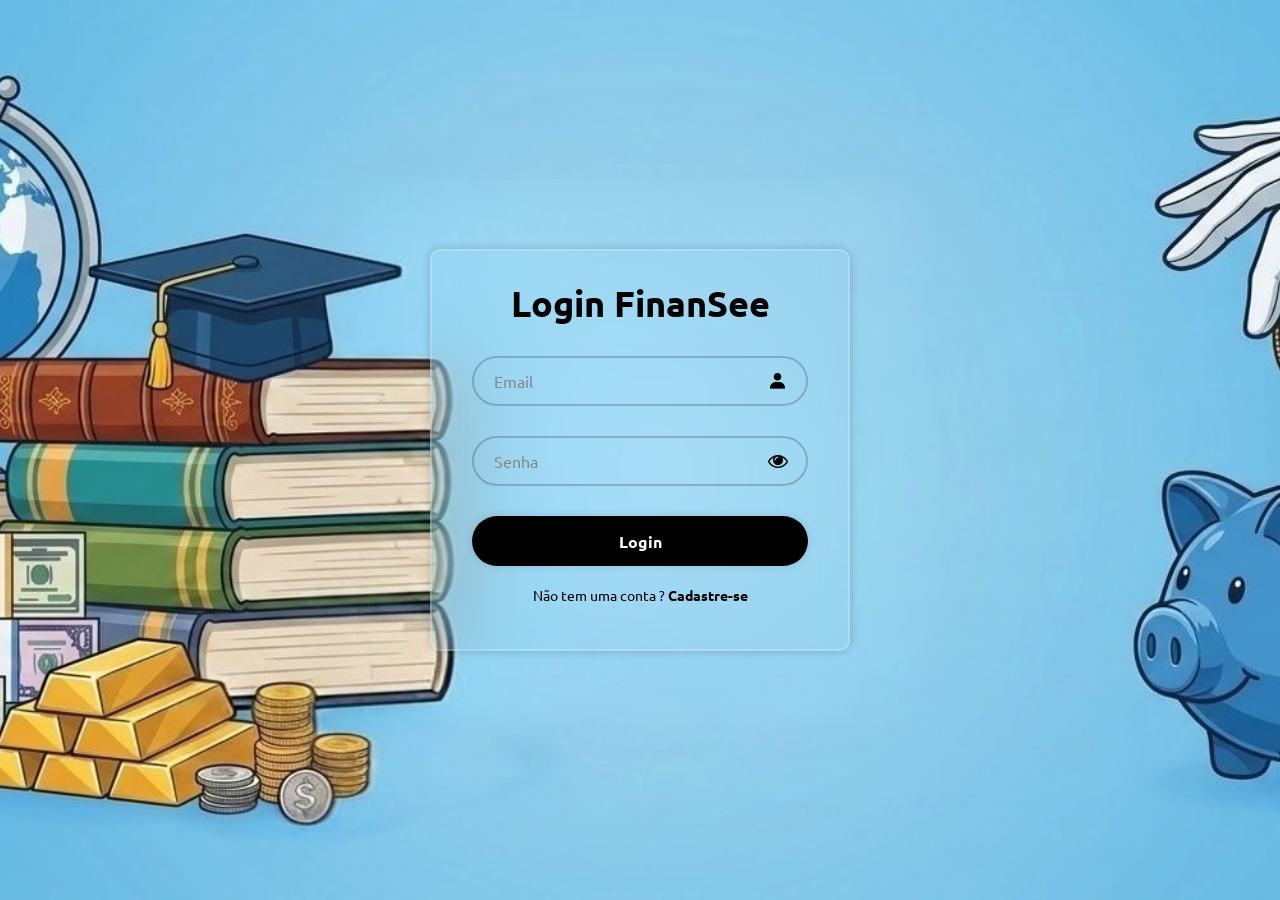
<file: TelaInicial/index.html>
<!DOCTYPE html>
<html lang="pt-br">
<head>
    <meta charset="UTF-8">
    <meta name="viewport" content="width=device-width, initial-scale=1.0">
    <link href='https://unpkg.com/boxicons@2.1.4/css/boxicons.min.css'rel='stylesheet'> 
    <link rel="stylesheet" href="styleTelaInicial.css">
    <link rel="stylesheet" href="https://stackpath.bootstrapcdn.com/font-awesome/4.7.0/css/font-awesome.min.css">  
    <title>FinanSee</title>
</head>
<body>
    <main class="Container">
        <form>
            <h1>Login FinanSee</h1>
            <div id="msgError"></div>
            <div class="input-box">
                <input type="text" id="usuario" placeholder="Email " required>
                <label id="labelUsuario" for="usuario"></label>
                <i class="bx bxs-user"></i>
            </div>
            <div class="input-box">
                <input placeholder="Senha" type="password" id="senha" required>
                <label id="labelSenha" for="senha"> </label>
                <i id="verSenha" class="fa fa-eye" aria-hidden="true"></i>
            </div>


            <button type="submit" class="login" onclick="entrar(event)">Login</button>

            <div class="register-link">
                <p>Não tem uma conta ? <a href="../cadastrar/cadastro.html">Cadastre-se</a></p>
            </div>
        </form>
    </main>
    
    <script>
        let btn = document.querySelector('#verSenha')

    btn.addEventListener('click', ()=>{
        let inputSenha = document.querySelector('#senha')

        if(inputSenha.getAttribute('type') === 'password'){
            inputSenha.setAttribute('type', 'text')
        } else {
            inputSenha.setAttribute('type', 'password')
        }
    })

    function entrar(event){
        event.preventDefault();

        let usuario = document.querySelector('#usuario');
        let senha = document.querySelector('#senha');
        let msgError = document.querySelector('#msgError');
        let usuarioLabel = document.querySelector('#labelUsuario');
        let senhaLabel = document.querySelector('#labelSenha');

        if(usuario.value.trim() === "" || senha.value.trim() === ""){
            msgError.innerHTML = "Preencha todos os campos!";
            msgError.style.color = "red";
            return;
        }

        let listaUser = JSON.parse(localStorage.getItem('listaUser')) || [];
        let userValid = { user: '', senha: '' };

        listaUser.forEach((item) => {
            if(usuario.value === item.userCard && senha.value === item.senhaCard){
            userValid = {
                user: item.userCard,
                senha: item.senhaCard
            }
            }
        });

        if(usuario.value === userValid.user && senha.value === userValid.senha){
            alert("Login realizado com sucesso!");
            localStorage.setItem("usuarioLogado", userValid.user);
            window.location.href = "../HomePgae/HomePage.html";
        } else {
            usuarioLabel.style.color = 'red';
            usuario.style.borderColor = 'red';
            senhaLabel.style.color = 'red';
            senha.style.borderColor = 'red';
            msgError.style.display = 'block';
            msgError.style.color = 'red';
            msgError.innerHTML = 'Usuário ou senha incorretos';
            usuario.focus();
        }
        }
    </script>
</body>
</html>
</file>
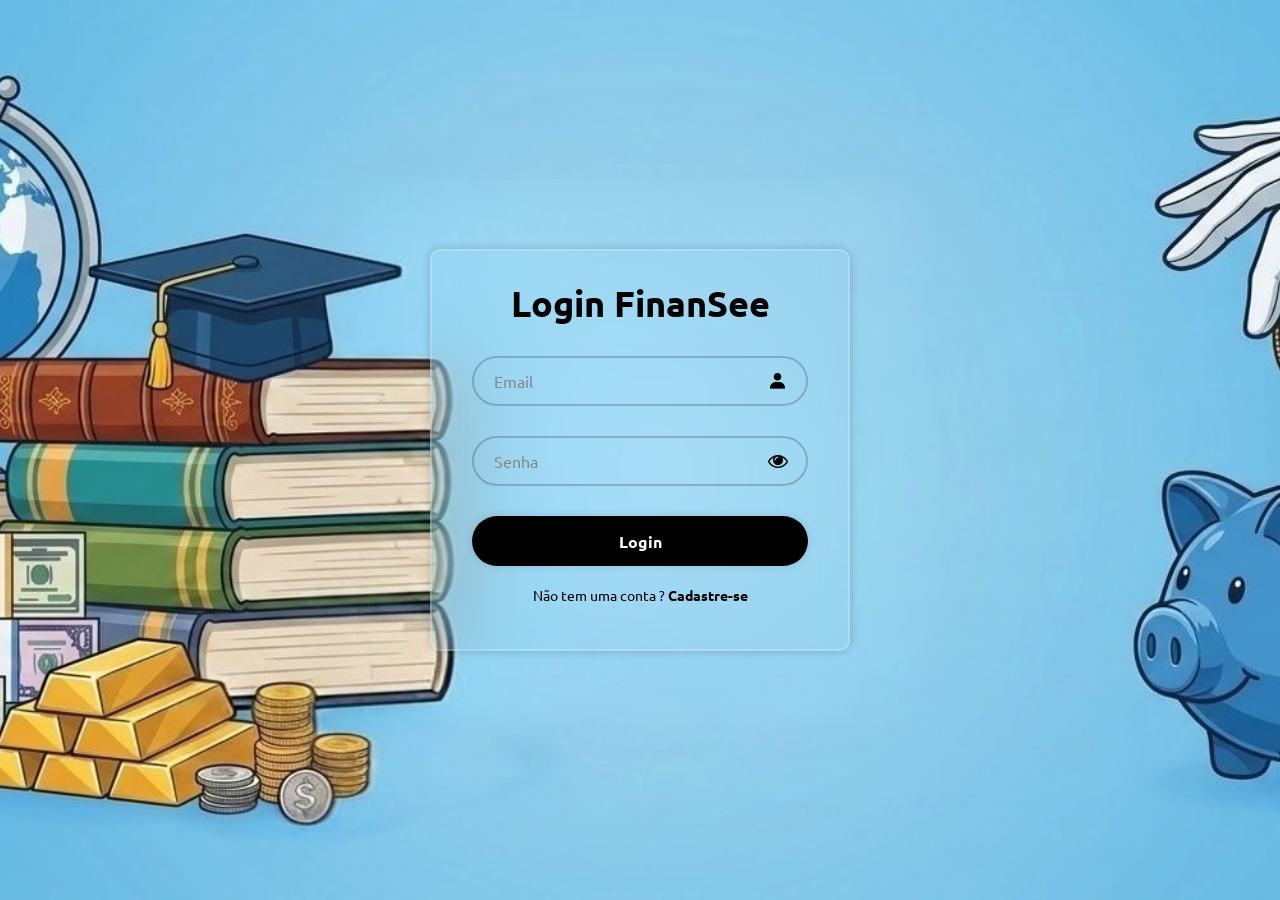
<file: target/FinanSee/TelaInicial/index.html>
<!DOCTYPE html>
<html lang="pt-br">
<head>
    <meta charset="UTF-8">
    <meta name="viewport" content="width=device-width, initial-scale=1.0">
    <link href='https://unpkg.com/boxicons@2.1.4/css/boxicons.min.css'rel='stylesheet'> 
    <link rel="stylesheet" href="styleTelaInicial.css">
    <link rel="stylesheet" href="https://stackpath.bootstrapcdn.com/font-awesome/4.7.0/css/font-awesome.min.css">  
    <title>FinanSee</title>
</head>
<body>
    <main class="Container">
        <form>
            <h1>Login FinanSee</h1>
            <div id="msgError"></div>
            <div class="input-box">
                <input type="text" id="usuario" placeholder="Email " required>
                <label id="labelUsuario" for="usuario"></label>
                <i class="bx bxs-user"></i>
            </div>
            <div class="input-box">
                <input placeholder="Senha" type="password" id="senha" required>
                <label id="labelSenha" for="senha"> </label>
                <i id="verSenha" class="fa fa-eye" aria-hidden="true"></i>
            </div>


            <button type="submit" class="login" onclick="entrar(event)">Login</button>

            <div class="register-link">
                <p>Não tem uma conta ? <a href="../cadastrar/cadastro.html">Cadastre-se</a></p>
            </div>
        </form>
    </main>
    
    <script>
        let btn = document.querySelector('#verSenha')

    btn.addEventListener('click', ()=>{
        let inputSenha = document.querySelector('#senha')

        if(inputSenha.getAttribute('type') === 'password'){
            inputSenha.setAttribute('type', 'text')
        } else {
            inputSenha.setAttribute('type', 'password')
        }
    })

    async function entrar(event) {
    event.preventDefault();

    const usuario = document.querySelector("#usuario");
    const senha = document.querySelector("#senha");
    const msgError = document.querySelector("#msgError");

    const usuarioLabel = document.querySelector("#labelUsuario");
    const senhaLabel = document.querySelector("#labelSenha");

    // Limpa mensagens e estilos de erro anteriores
    msgError.innerHTML = "";

    usuario.style.borderColor = "";
    senha.style.borderColor = "";

    usuarioLabel.style.color = "";
    senhaLabel.style.color = "";

    // Verifica campos vazios
    if (
        usuario.value.trim() === "" ||
        senha.value.trim() === ""
    ) {
        msgError.innerHTML = "Preencha todos os campos!";
        msgError.style.color = "red";
        return;
    }

    try {

        const dados = new URLSearchParams();

        dados.append("email", usuario.value.trim());
        dados.append("senha", senha.value);

        const resposta = await fetch("../login", {
            method: "POST",
            headers: {
                "Content-Type": "application/x-www-form-urlencoded"
            },
            body: dados.toString()
        });

        const mensagem = await resposta.text();

        if (resposta.ok) {

            alert(mensagem);

            window.location.href =
                "../HomePgae/HomePage.html";

        } else {

            usuarioLabel.style.color = "red";
            usuario.style.borderColor = "red";

            senhaLabel.style.color = "red";
            senha.style.borderColor = "red";

            msgError.style.display = "block";
            msgError.style.color = "red";
            msgError.innerHTML = mensagem;

            usuario.focus();
        }

    } catch (erro) {

        console.error("Erro ao realizar login:", erro);

        msgError.style.display = "block";
        msgError.style.color = "red";
        msgError.innerHTML =
            "Erro ao conectar com o servidor.";
    }
}
    </script>
</body>
</html>
</file>
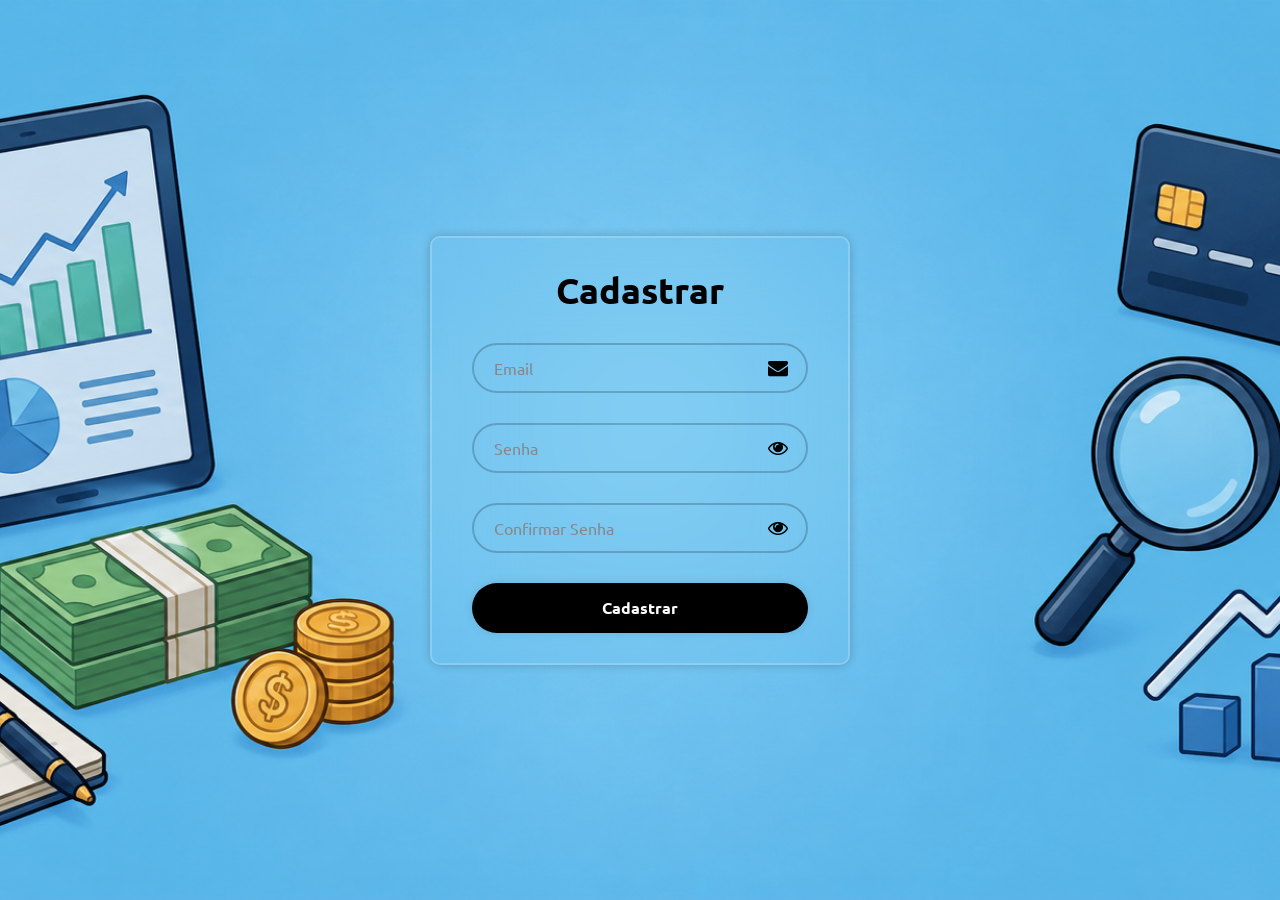
<file: cadastrar/cadastro.html>
<!DOCTYPE html>
<html lang="pt-br">
<head>
  <meta charset="UTF-8">
  <title>Cadastrar Usuário</title>
  <!-- Importa seu CSS -->
  <link rel="stylesheet" href="styleTelaCadastrar.css">
  <!-- Ícones -->
  <link rel="stylesheet" href="https://stackpath.bootstrapcdn.com/font-awesome/4.7.0/css/font-awesome.min.css">  
  <link href='https://unpkg.com/boxicons@2.1.4/css/boxicons.min.css' rel='stylesheet'> 
</head>
<body>
  <main class="Container">
    <form>
      <h1>Cadastrar</h1>

      <div class="input-box">
        <input id="usuario" placeholder="Email" type="email" required>
        <i class="fa fa-envelope" aria-hidden="true"></i>
      </div>

      <div class="input-box">
        <input id="senha" placeholder="Senha" type="password" required>
        <i id="toggleSenha" class="fa fa-eye" aria-hidden="true"></i>
      </div>

      <div class="input-box">
        <input id="confirmSenha" placeholder="Confirmar Senha" type="password" required>
        <i id="toggleConfirmar" class="fa fa-eye" aria-hidden="true"></i>
      </div>

      <div id="msgSuccess"></div>
      <div id="msgError"></div>

      <button type="button" class="login" onclick="cadastrar()">Cadastrar</button>
    </form>
  </main>

  <script>
    function togglePassword(inputId, iconId) {
      const campo = document.getElementById(inputId);
      const icon = document.getElementById(iconId);

      icon.addEventListener("click", () => {
        if (campo.type === "password") {
          campo.type = "text";
          icon.classList.remove("fa-eye");
          icon.classList.add("fa-eye-slash");
        } else {
          campo.type = "password";
          icon.classList.remove("fa-eye-slash");
          icon.classList.add("fa-eye");
        }
      });
    }
    togglePassword("senha", "toggleSenha");
    togglePassword("confirmSenha", "toggleConfirmar");

    function cadastrar(){
      let usuario = document.querySelector('#usuario');
      let senha = document.querySelector('#senha');
      let confirmSenha = document.querySelector('#confirmSenha');
      let msgSuccess = document.querySelector('#msgSuccess');
      let msgError = document.querySelector('#msgError');

      if(senha.value !== confirmSenha.value){
        msgError.innerHTML = "As senhas não coincidem!";
        msgError.style.color = "red";
        return;
      }

      let listaUser = JSON.parse(localStorage.getItem('listaUser')) || [];

      listaUser.push({
        userCard: usuario.value,
        senhaCard: senha.value
      });

      localStorage.setItem('listaUser', JSON.stringify(listaUser));

      msgSuccess.innerHTML = "Usuário cadastrado com sucesso!";
      msgSuccess.style.color = "green";

      usuario.value = "";
      senha.value = "";
      confirmSenha.value = "";
    }
  </script>
</body>
</html>
</file>
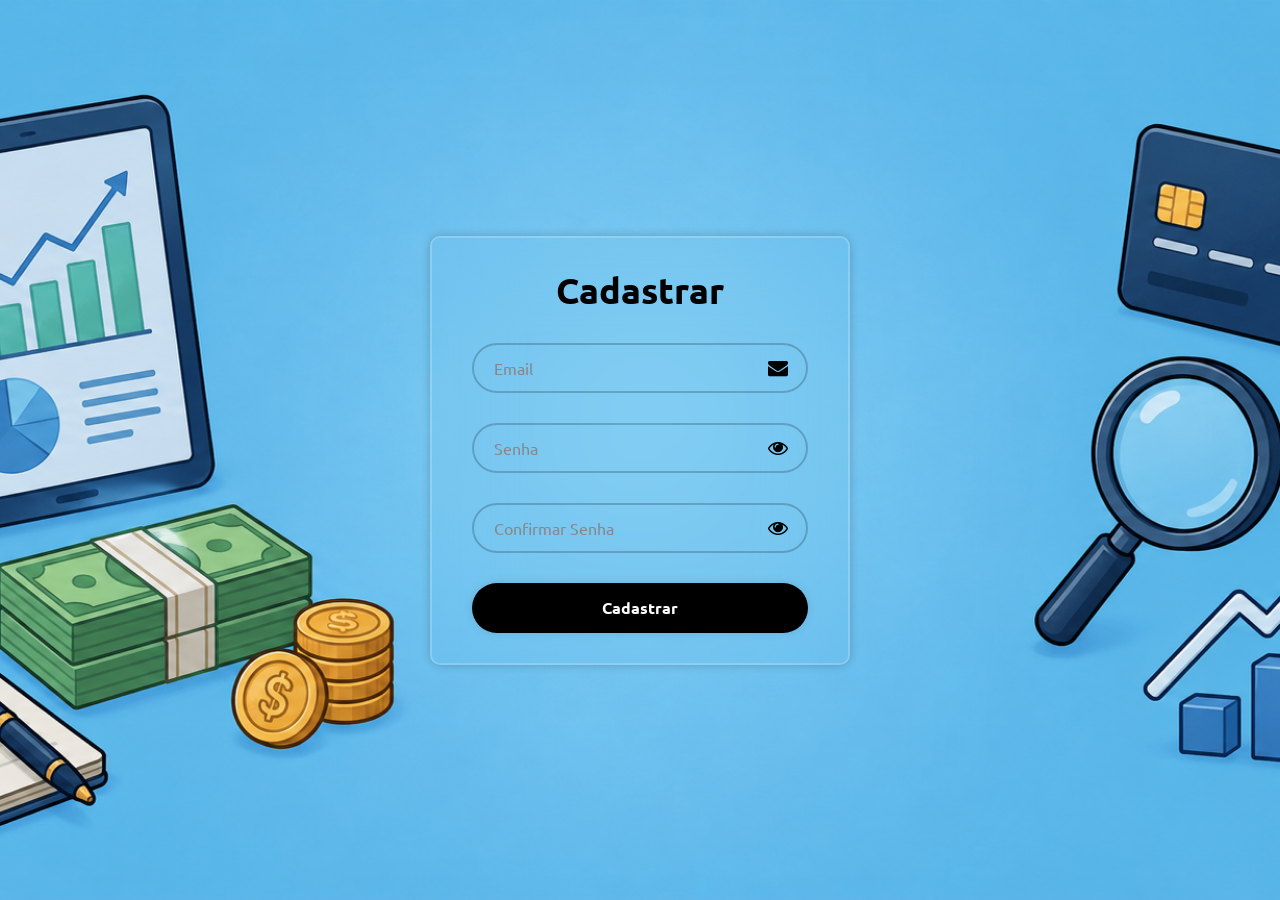
<file: target/FinanSee/cadastrar/cadastro.html>
<!DOCTYPE html>
<html lang="pt-br">
<head>
  <meta charset="UTF-8">
  <title>Cadastrar Usuário</title>
  <!-- Importa seu CSS -->
  <link rel="stylesheet" href="styleTelaCadastrar.css">
  <!-- Ícones -->
  <link rel="stylesheet" href="https://stackpath.bootstrapcdn.com/font-awesome/4.7.0/css/font-awesome.min.css">  
  <link href='https://unpkg.com/boxicons@2.1.4/css/boxicons.min.css' rel='stylesheet'> 
</head>
<body>
  <main class="Container">
    <form>
      <h1>Cadastrar</h1>

      <div class="input-box">
        <input id="usuario" placeholder="Email" type="email" required>
        <i class="fa fa-envelope" aria-hidden="true"></i>
      </div>

      <div class="input-box">
        <input id="senha" placeholder="Senha" type="password" required>
        <i id="toggleSenha" class="fa fa-eye" aria-hidden="true"></i>
      </div>

      <div class="input-box">
        <input id="confirmSenha" placeholder="Confirmar Senha" type="password" required>
        <i id="toggleConfirmar" class="fa fa-eye" aria-hidden="true"></i>
      </div>

      <div id="msgSuccess"></div>
      <div id="msgError"></div>

      <button type="button" class="login" onclick="cadastrar()">Cadastrar</button>
    </form>
  </main>

  <script>
    function togglePassword(inputId, iconId) {
      const campo = document.getElementById(inputId);
      const icon = document.getElementById(iconId);

      icon.addEventListener("click", () => {
        if (campo.type === "password") {
          campo.type = "text";
          icon.classList.remove("fa-eye");
          icon.classList.add("fa-eye-slash");
        } else {
          campo.type = "password";
          icon.classList.remove("fa-eye-slash");
          icon.classList.add("fa-eye");
        }
      });
    }
    togglePassword("senha", "toggleSenha");
    togglePassword("confirmSenha", "toggleConfirmar");

    async function cadastrar() {

    const usuario = document.querySelector("#usuario");
    const senha = document.querySelector("#senha");
    const confirmSenha = document.querySelector("#confirmSenha");

    const msgSuccess = document.querySelector("#msgSuccess");
    const msgError = document.querySelector("#msgError");

    msgSuccess.innerHTML = "";
    msgError.innerHTML = "";

    if (
        usuario.value.trim() === "" ||
        senha.value.trim() === "" ||
        confirmSenha.value.trim() === ""
    ) {
        msgError.innerHTML = "Preencha todos os campos!";
        msgError.style.color = "red";
        return;
    }

    if (senha.value !== confirmSenha.value) {
        msgError.innerHTML = "As senhas não coincidem!";
        msgError.style.color = "red";
        return;
    }

    try {

        const dados = new URLSearchParams();

        dados.append("email", usuario.value.trim());
        dados.append("senha", senha.value);

        const resposta = await fetch("../cadastro", {
            method: "POST",
            headers: {
                "Content-Type": "application/x-www-form-urlencoded"
            },
            body: dados.toString()
        });

        const mensagem = await resposta.text();

        if (resposta.ok) {

            msgSuccess.innerHTML = mensagem;
            msgSuccess.style.color = "green";

            usuario.value = "";
            senha.value = "";
            confirmSenha.value = "";

        } else {

            msgError.innerHTML = mensagem;
            msgError.style.color = "red";
        }

    } catch (erro) {

        console.error("Erro no cadastro:", erro);

        msgError.innerHTML =
            "Erro ao conectar com o servidor.";

        msgError.style.color = "red";
    }
}
  </script>
</body>
</html>
</file>
<file: TelaInicial/styleTelaInicial.css>
@import url('https://fonts.googleapis.com/css2?family=Ubuntu:ital,wght@0,300;0,400;0,500;0,700;1,300;1,400;1,500;1,700&display=swap');
*{
    margin: 0;
    padding: 0;
    box-sizing: border-box;
    font-family: "Ubuntu", sans-serif;

}

body{
    display: flex;
    justify-content: center;
    align-items: center;
    min-height: 100vh;
    background: url('./planodefundo6~2.jpg');
    background-size: cover;
    background-position: center;
}

.Container{
    width: 420px;
    background-color: transparent;
    border: 2px solid rgba(255,255,255, .2);
    border-radius: 10px;
    color: black;
    padding: 30px 40px;
    box-shadow: 0 0 10px rgba(0, 0,0,.2);
    backdrop-filter: blur(40px);
}

.Container h1{
    font-size: 36px;
    text-align: center;
}

.input-box{
    position: relative;
    width: 100%;
    height: 50px;
    margin: 30px 0;
}

.input-box input{
    width: 100%;
    height: 100%;
    background-color: transparent;
    border: 2px solid rgba(0,0,0,.2);
    border-radius: 40px;
    outline: none;
    font-size: 16px;
    padding: 20px 45px 20px 20px;
}

.input-box input::placeholder{
    color: rgb(135, 135, 135);
}

.input-box i{
    position: absolute;
    right: 20px;
    font-size: 20px;
    top: 50%;
    transform: translateY(-50%);
}

.remember-forgot{
    display: flex;
    justify-content: space-between;
    margin: -15px 0 15px;
}

.remember-forgot label input{
    accent-color: black;
    margin-right: 5px;
}

.remember-forgot a{
    text-decoration: none;
    color: black;
}

.remember-forgot a:hover{
    text-decoration: underline;
}

.login{
    width: 100%;
    height: 50px;
    background-color: black;
    border: none;
    border-radius: 40px;
    cursor: pointer;
    font-size: 16px;
    color: #fff;
    font-weight: 600;
    box-shadow: 0 0 10px rgba(0, 0,0,.1);
}

.login:hover{
    background-color: transparent;
    border: 2px solid rgba(0,0,0,.2);
    color: #fff;
    transition: 0.5s;
}

.register-link{
    font-size: 14px;
    text-align: center;
    margin: 20px 0 15px;
}

.register-link a{
    text-decoration: none;
    color: black;
    font-weight: 600;
}

.register-link a:hover{
    text-decoration: underline;
}

#msgError{
    text-align: center;
    color: #ff0000;
    background-color: #ffbbbb;
    padding: 10px;
    border-radius: 4px;
    display: none;
}
</file>
<file: target/FinanSee/TelaInicial/styleTelaInicial.css>
@import url('https://fonts.googleapis.com/css2?family=Ubuntu:ital,wght@0,300;0,400;0,500;0,700;1,300;1,400;1,500;1,700&display=swap');
*{
    margin: 0;
    padding: 0;
    box-sizing: border-box;
    font-family: "Ubuntu", sans-serif;

}

body{
    display: flex;
    justify-content: center;
    align-items: center;
    min-height: 100vh;
    background: url('./planodefundo6~2.jpg');
    background-size: cover;
    background-position: center;
}

.Container{
    width: 420px;
    background-color: transparent;
    border: 2px solid rgba(255,255,255, .2);
    border-radius: 10px;
    color: black;
    padding: 30px 40px;
    box-shadow: 0 0 10px rgba(0, 0,0,.2);
    backdrop-filter: blur(40px);
}

.Container h1{
    font-size: 36px;
    text-align: center;
}

.input-box{
    position: relative;
    width: 100%;
    height: 50px;
    margin: 30px 0;
}

.input-box input{
    width: 100%;
    height: 100%;
    background-color: transparent;
    border: 2px solid rgba(0,0,0,.2);
    border-radius: 40px;
    outline: none;
    font-size: 16px;
    padding: 20px 45px 20px 20px;
}

.input-box input::placeholder{
    color: rgb(135, 135, 135);
}

.input-box i{
    position: absolute;
    right: 20px;
    font-size: 20px;
    top: 50%;
    transform: translateY(-50%);
}

.remember-forgot{
    display: flex;
    justify-content: space-between;
    margin: -15px 0 15px;
}

.remember-forgot label input{
    accent-color: black;
    margin-right: 5px;
}

.remember-forgot a{
    text-decoration: none;
    color: black;
}

.remember-forgot a:hover{
    text-decoration: underline;
}

.login{
    width: 100%;
    height: 50px;
    background-color: black;
    border: none;
    border-radius: 40px;
    cursor: pointer;
    font-size: 16px;
    color: #fff;
    font-weight: 600;
    box-shadow: 0 0 10px rgba(0, 0,0,.1);
}

.login:hover{
    background-color: transparent;
    border: 2px solid rgba(0,0,0,.2);
    color: #fff;
    transition: 0.5s;
}

.register-link{
    font-size: 14px;
    text-align: center;
    margin: 20px 0 15px;
}

.register-link a{
    text-decoration: none;
    color: black;
    font-weight: 600;
}

.register-link a:hover{
    text-decoration: underline;
}

#msgError{
    text-align: center;
    color: #ff0000;
    background-color: #ffbbbb;
    padding: 10px;
    border-radius: 4px;
    display: none;
}
</file>
<file: cadastrar/styleTelaCadastrar.css>
@import url('https://fonts.googleapis.com/css2?family=Ubuntu:ital,wght@0,300;0,400;0,500;0,700;1,300;1,400;1,500;1,700&display=swap');
*{
    margin: 0;
    padding: 0;
    box-sizing: border-box;
    font-family: "Ubuntu", sans-serif;

}

body{
    display: flex;
    justify-content: center;
    align-items: center;
    min-height: 100vh;
    background: url('./planodefundo7.png');
    background-size: cover;
    background-position: center;
}

.Container{
    width: 420px;
    background-color: transparent;
    border: 2px solid rgba(255,255,255, .2);
    border-radius: 10px;
    color: black;
    padding: 30px 40px;
    box-shadow: 0 0 10px rgba(0, 0,0,.2);
    backdrop-filter: blur(40px);
}

.Container h1{
    font-size: 36px;
    text-align: center;
}

.input-box{
    position: relative;
    width: 100%;
    height: 50px;
    margin: 30px 0;
}

.input-box input{
    width: 100%;
    height: 100%;
    background-color: transparent;
    border: 2px solid rgba(0,0,0,.2);
    border-radius: 40px;
    outline: none;
    font-size: 16px;
    padding: 20px 45px 20px 20px;
}

.input-box input::placeholder{
    color: rgb(135, 135, 135);
}

.input-box i{
    position: absolute;
    right: 20px;
    font-size: 20px;
    top: 50%;
    transform: translateY(-50%);
}

.remember-forgot{
    display: flex;
    justify-content: space-between;
    margin: -15px 0 15px;
}

.remember-forgot label input{
    accent-color: black;
    margin-right: 5px;
}

.remember-forgot a{
    text-decoration: none;
    color: black;
}

.remember-forgot a:hover{
    text-decoration: underline;
}

.login{
    width: 100%;
    height: 50px;
    background-color: black;
    border: none;
    border-radius: 40px;
    cursor: pointer;
    font-size: 16px;
    color: #fff;
    font-weight: 600;
    box-shadow: 0 0 10px rgba(0, 0,0,.1);
}

.login:hover{
    background-color: transparent;
    border: 2px solid rgba(0,0,0,.2);
    color: #fff;
    transition: 0.5s;
}

.register-link{
    font-size: 14px;
    text-align: center;
    margin: 20px 0 15px;
}

.register-link a{
    text-decoration: none;
    color: black;
    font-weight: 600;
}

.register-link a:hover{
    text-decoration: underline;
}
</file>
<file: target/FinanSee/cadastrar/styleTelaCadastrar.css>
@import url('https://fonts.googleapis.com/css2?family=Ubuntu:ital,wght@0,300;0,400;0,500;0,700;1,300;1,400;1,500;1,700&display=swap');
*{
    margin: 0;
    padding: 0;
    box-sizing: border-box;
    font-family: "Ubuntu", sans-serif;

}

body{
    display: flex;
    justify-content: center;
    align-items: center;
    min-height: 100vh;
    background: url('./planodefundo7.png');
    background-size: cover;
    background-position: center;
}

.Container{
    width: 420px;
    background-color: transparent;
    border: 2px solid rgba(255,255,255, .2);
    border-radius: 10px;
    color: black;
    padding: 30px 40px;
    box-shadow: 0 0 10px rgba(0, 0,0,.2);
    backdrop-filter: blur(40px);
}

.Container h1{
    font-size: 36px;
    text-align: center;
}

.input-box{
    position: relative;
    width: 100%;
    height: 50px;
    margin: 30px 0;
}

.input-box input{
    width: 100%;
    height: 100%;
    background-color: transparent;
    border: 2px solid rgba(0,0,0,.2);
    border-radius: 40px;
    outline: none;
    font-size: 16px;
    padding: 20px 45px 20px 20px;
}

.input-box input::placeholder{
    color: rgb(135, 135, 135);
}

.input-box i{
    position: absolute;
    right: 20px;
    font-size: 20px;
    top: 50%;
    transform: translateY(-50%);
}

.remember-forgot{
    display: flex;
    justify-content: space-between;
    margin: -15px 0 15px;
}

.remember-forgot label input{
    accent-color: black;
    margin-right: 5px;
}

.remember-forgot a{
    text-decoration: none;
    color: black;
}

.remember-forgot a:hover{
    text-decoration: underline;
}

.login{
    width: 100%;
    height: 50px;
    background-color: black;
    border: none;
    border-radius: 40px;
    cursor: pointer;
    font-size: 16px;
    color: #fff;
    font-weight: 600;
    box-shadow: 0 0 10px rgba(0, 0,0,.1);
}

.login:hover{
    background-color: transparent;
    border: 2px solid rgba(0,0,0,.2);
    color: #fff;
    transition: 0.5s;
}

.register-link{
    font-size: 14px;
    text-align: center;
    margin: 20px 0 15px;
}

.register-link a{
    text-decoration: none;
    color: black;
    font-weight: 600;
}

.register-link a:hover{
    text-decoration: underline;
}
</file>
